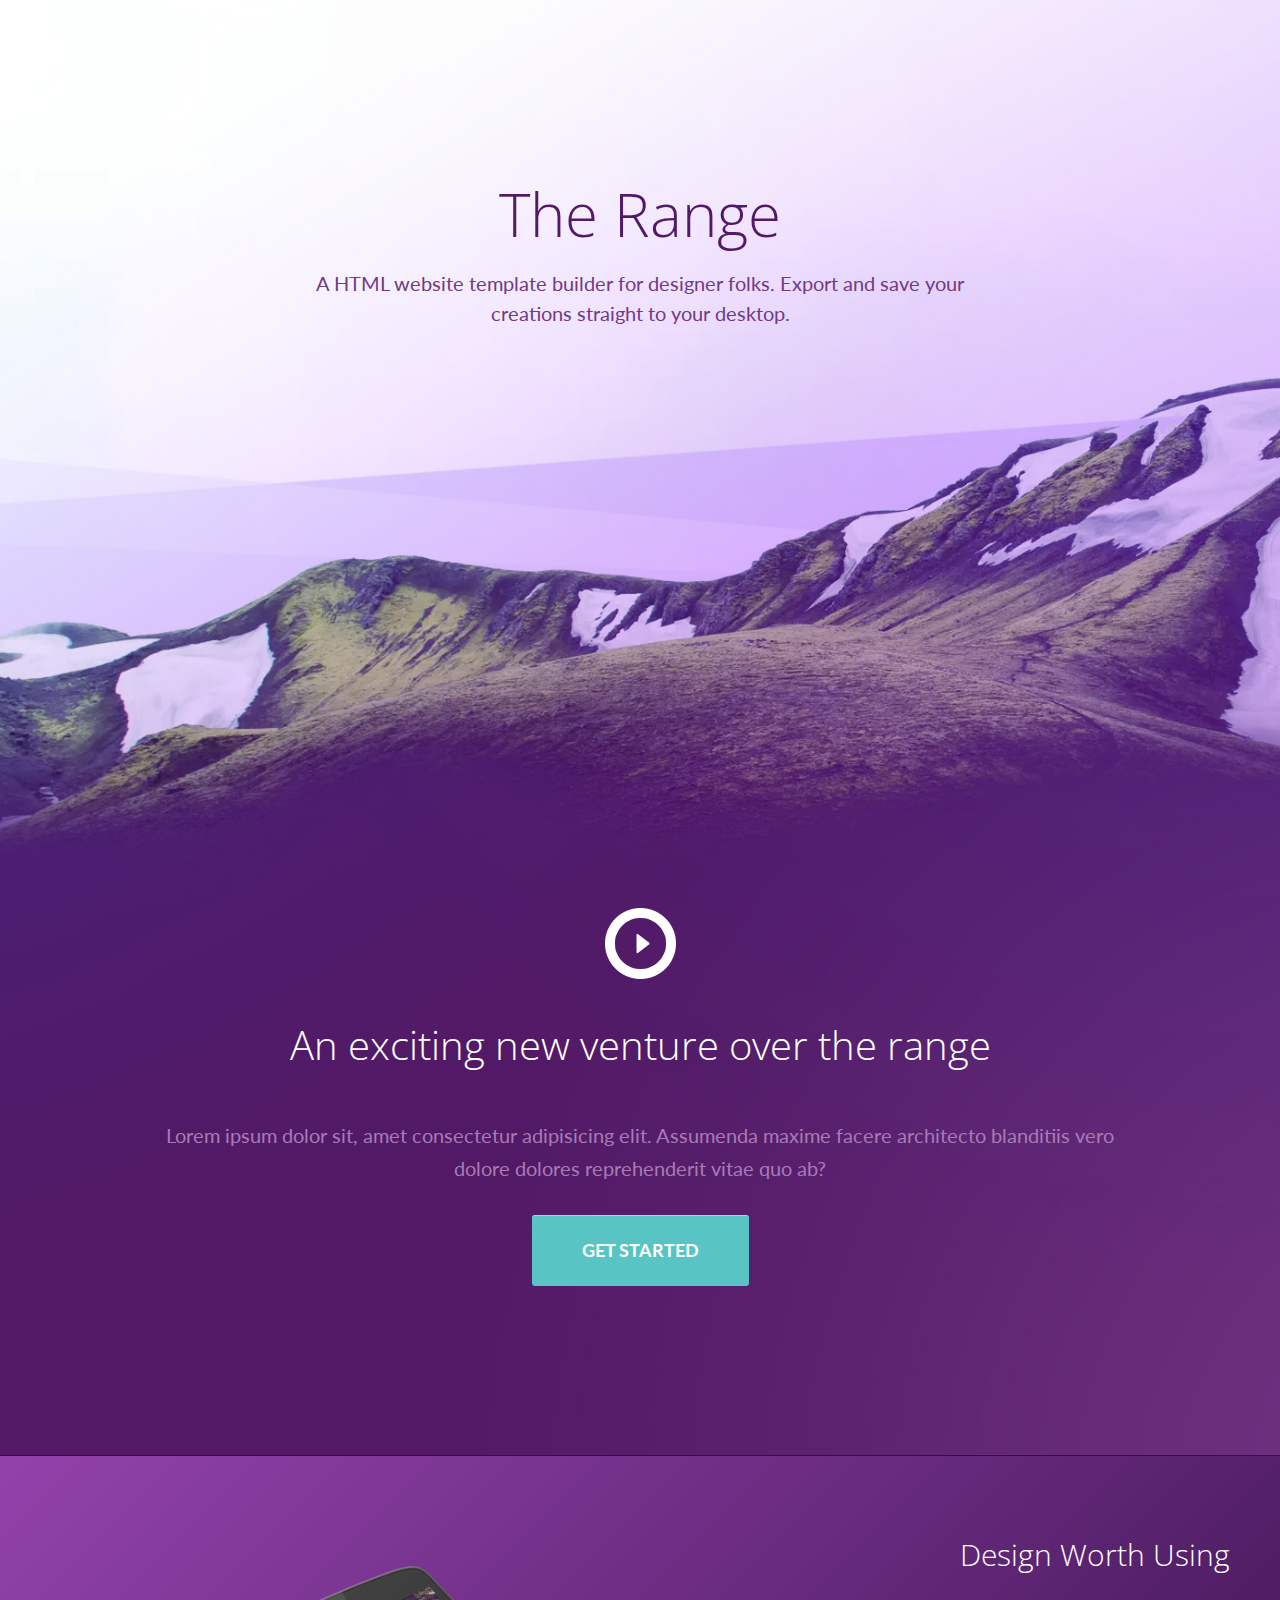
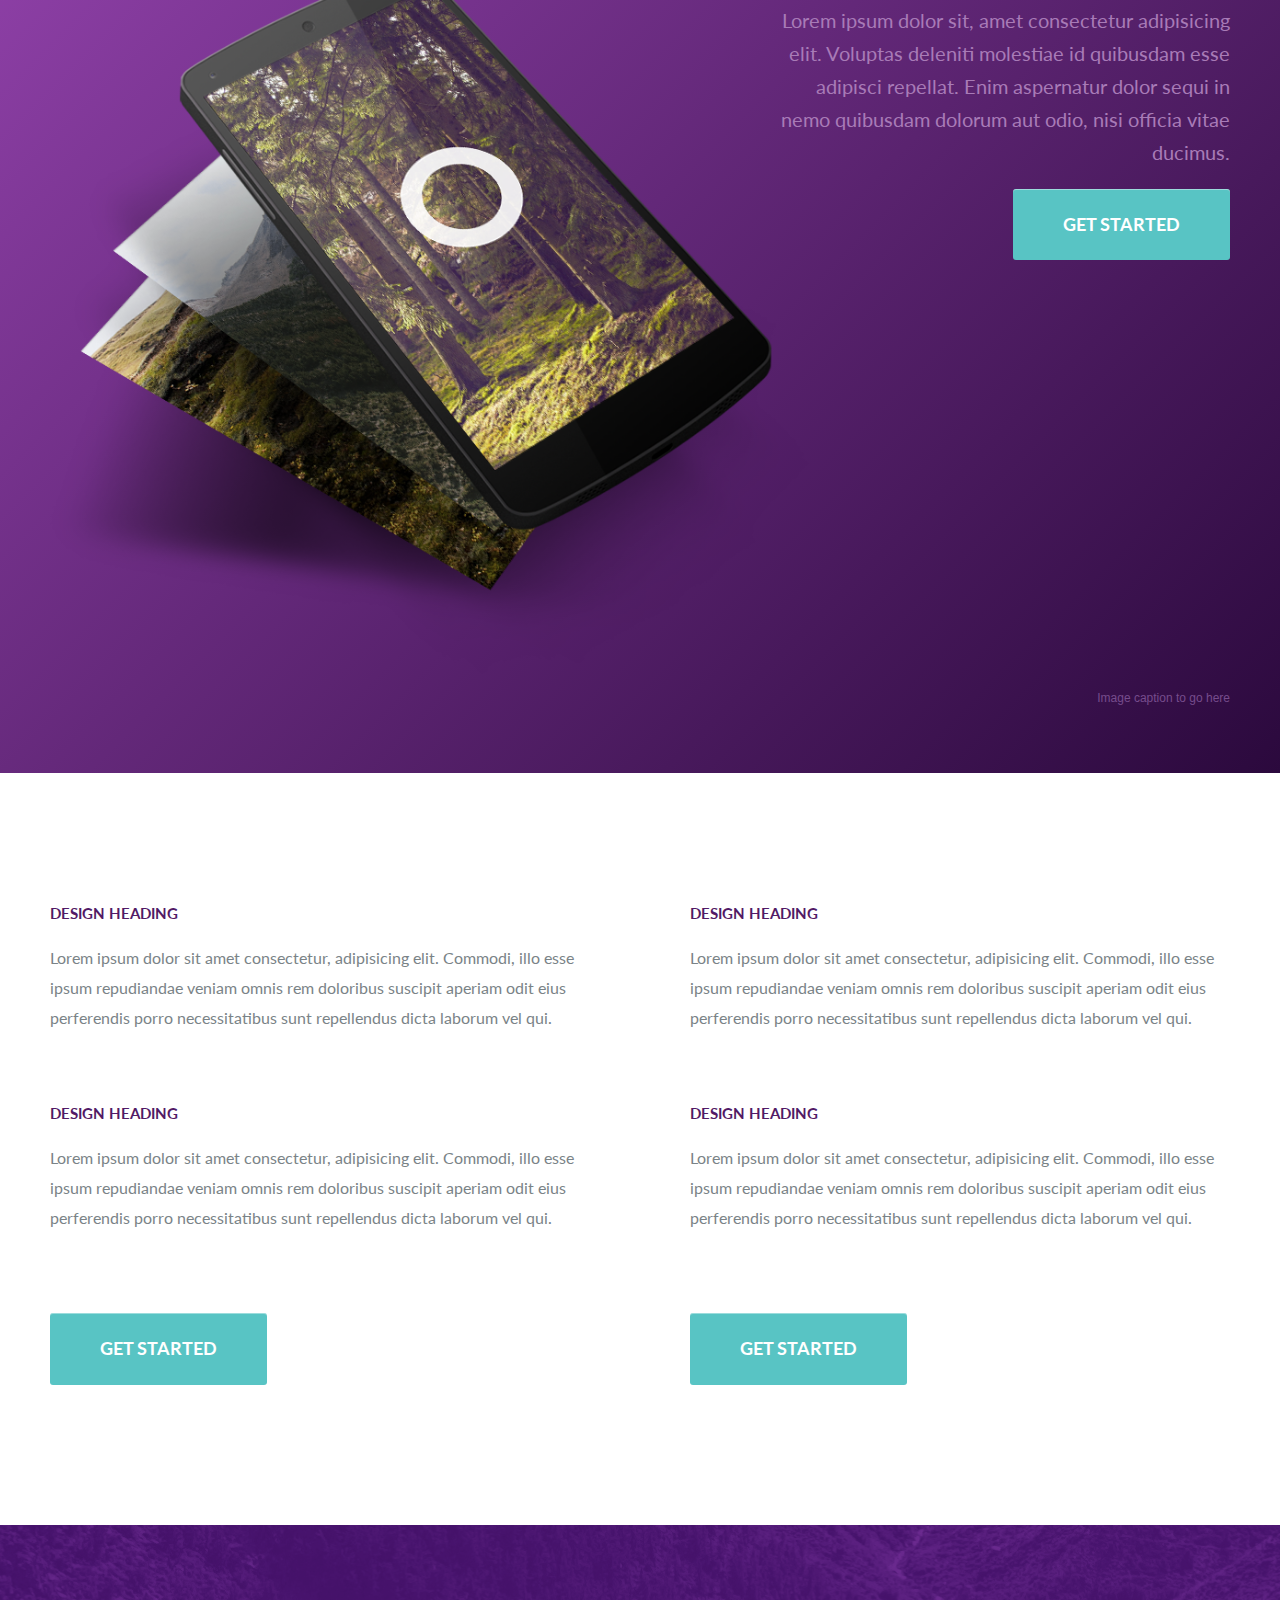
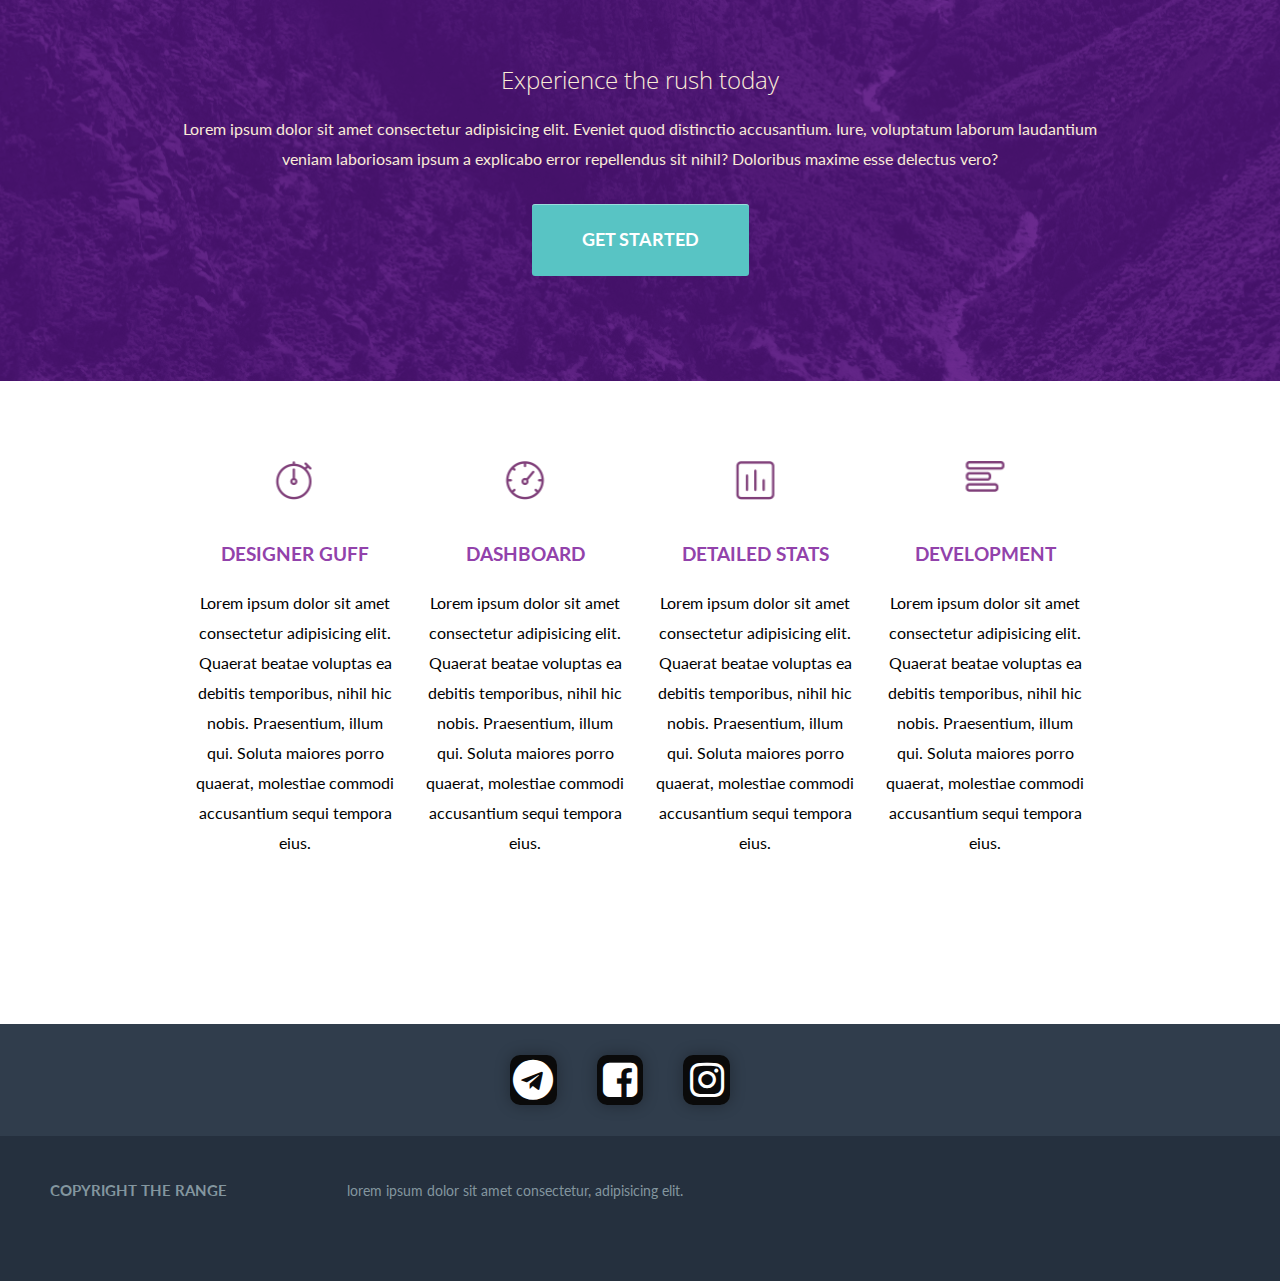
<file: index.html>
<!DOCTYPE html>
<html lang="en">
  <head>
    <meta charset="UTF-8" />
    <meta http-equiv="X-UA-Compatible" content="IE=edge" />
    <meta name="viewport" content="width=device-width, initial-scale=1.0" />
    <title>Document</title>
    <link rel="stylesheet" href="font-awesome/css/font-awesome.min.css" />
    <link rel="preconnect" href="https://fonts.gstatic.com" />
    <link
      href="https://fonts.googleapis.com/css2?family=Lato:wght@300&family=Open+Sans:wght@300&display=swap"
      rel="stylesheet"
    />
    <link rel="stylesheet" href="css/style.css" />
  </head>
  <body>
    <header class="header">
      <div class="container">
        <div class="header-top">
          <h1 class="header-title">The Range</h1>
          <p class="header-taglie">
            A HTML website template builder for designer folks. Export and save
            your creations straight to your desktop.
          </p>
        </div>
        <div class="header-bottom">
          <h2 class="header-subtitle">
            An exciting new venture over the range
          </h2>
          <p class="header-bottom-text">
            Lorem ipsum dolor sit, amet consectetur adipisicing elit. Assumenda
            maxime facere architecto blanditiis vero dolore dolores
            reprehenderit vitae quo ab?
          </p>
          <div class="header-bottom-btn">
            <a class="btn header-bottom-btn" href="#">GET STARTED</a>
          </div>
          <a class="header-src-to" href="#product">
            <img src="images/scr-to.png" alt="scroll-botton-icon" />
          </a>
        </div>
      </div>
    </header>

    <section class="product" id="product">
      <div class="container">
        <div class="product-inner">
          <div class="product-text">
            <h2 class="product-title">Design Worth Using</h2>
            <p class="product-description">
              Lorem ipsum dolor sit, amet consectetur adipisicing elit. Voluptas
              deleniti molestiae id quibusdam esse adipisci repellat. Enim
              aspernatur dolor sequi in nemo quibusdam dolorum aut odio, nisi
              officia vitae ducimus.
            </p>
            <a class="btn" href="#">GET STARTED</a>
          </div>
          <figure class="product-img-figure">
            <img class="product-img" src="images/product.png" alt="product" />
            <figcaption class="product-img-caption">
              Image caption to go here
            </figcaption>
          </figure>
        </div>
      </div>
    </section>

    <section class="features">
      <div class="container">
        <div class="features-inner">
          <div class="features-column">
            <div class="features-item">
              <h3 class="features-item-title">Design Heading</h3>
              <p class="features-description">
                Lorem ipsum dolor sit amet consectetur, adipisicing elit.
                Commodi, illo esse ipsum repudiandae veniam omnis rem doloribus
                suscipit aperiam odit eius perferendis porro necessitatibus sunt
                repellendus dicta laborum vel qui.
              </p>
            </div>
            <div class="features-item">
              <h3 class="features-item-title">Design Heading</h3>
              <p class="features-description">
                Lorem ipsum dolor sit amet consectetur, adipisicing elit.
                Commodi, illo esse ipsum repudiandae veniam omnis rem doloribus
                suscipit aperiam odit eius perferendis porro necessitatibus sunt
                repellendus dicta laborum vel qui.
              </p>
            </div>
            <a class="btn" href="#">GET STARTED</a>
          </div>
          <div class="features-column">
            <div class="features-item">
              <h3 class="features-item-title">Design Heading</h3>
              <p class="features-description">
                Lorem ipsum dolor sit amet consectetur, adipisicing elit.
                Commodi, illo esse ipsum repudiandae veniam omnis rem doloribus
                suscipit aperiam odit eius perferendis porro necessitatibus sunt
                repellendus dicta laborum vel qui.
              </p>
            </div>
            <div class="features-item">
              <h3 class="features-item-title">Design Heading</h3>
              <p class="features-description">
                Lorem ipsum dolor sit amet consectetur, adipisicing elit.
                Commodi, illo esse ipsum repudiandae veniam omnis rem doloribus
                suscipit aperiam odit eius perferendis porro necessitatibus sunt
                repellendus dicta laborum vel qui.
              </p>
            </div>
            <a class="btn" href="#">GET STARTED</a>
          </div>
        </div>
      </div>
    </section>

    <section class="description">
      <div class="container">
        <div class="description-inner">
          <h2 class="description-title">Experience the rush today</h2>
          <p class="description-text">
            Lorem ipsum dolor sit amet consectetur adipisicing elit. Eveniet
            quod distinctio accusantium. Iure, voluptatum laborum laudantium
            veniam laboriosam ipsum a explicabo error repellendus sit nihil?
            Doloribus maxime esse delectus vero?
          </p>
          <a class="btn" href="#">GET STARTED</a>
        </div>
      </div>
    </section>

    <section class="advantages">
      <div class="container">
        <ul class="advantages-list">
          <li class="advantages-item">
            <h3 class="advantages-item-title">Designer Guff</h3>
            <p class="advantages-text">
              Lorem ipsum dolor sit amet consectetur adipisicing elit. Quaerat
              beatae voluptas ea debitis temporibus, nihil hic nobis.
              Praesentium, illum qui. Soluta maiores porro quaerat, molestiae
              commodi accusantium sequi tempora eius.
            </p>
          </li>
          <li class="advantages-item advantages-item-dashboard">
            <h3 class="advantages-item-title">Dashboard</h3>
            <p class="advantages-text">
              Lorem ipsum dolor sit amet consectetur adipisicing elit. Quaerat
              beatae voluptas ea debitis temporibus, nihil hic nobis.
              Praesentium, illum qui. Soluta maiores porro quaerat, molestiae
              commodi accusantium sequi tempora eius.
            </p>
          </li>
          <li class="advantages-item advantages-item-stats">
            <h3 class="advantages-item-title">Detailed Stats</h3>
            <p class="advantages-text">
              Lorem ipsum dolor sit amet consectetur adipisicing elit. Quaerat
              beatae voluptas ea debitis temporibus, nihil hic nobis.
              Praesentium, illum qui. Soluta maiores porro quaerat, molestiae
              commodi accusantium sequi tempora eius.
            </p>
          </li>
          <li class="advantages-item advantages-item-development">
            <h3 class="advantages-item-title">Development</h3>
            <p class="advantages-text">
              Lorem ipsum dolor sit amet consectetur adipisicing elit. Quaerat
              beatae voluptas ea debitis temporibus, nihil hic nobis.
              Praesentium, illum qui. Soluta maiores porro quaerat, molestiae
              commodi accusantium sequi tempora eius.
            </p>
          </li>
        </ul>
      </div>
    </section>

    <footer class="footer">
      <div class="footer-top">
        <div class="navigation">
          <ul class="social-list">
            <li class="nav-item">
              <a href="#" class="nav-link"
                ><i class="fa fa-telegram" aria-hidden="true"></i
              ></a>
            </li>
            <li class="nav-item">
              <a href="#" class="nav-link"
                ><i class="fa fa-facebook-square" aria-hidden="true"></i
              ></a>
            </li>
            <li class="nav-item">
              <a href="#" class="nav-link"
                ><i class="fa fa-instagram" aria-hidden="true"></i
              ></a>
            </li>
          </ul>
        </div>
      </div>
      <div class="footer-bottom">
        <div class="container">
         <p class="footer-text"> 
          <span class="footer-copyright">Copyright The Range</span>lorem ipsum dolor sit amet consectetur, adipisicing elit.</p>
        </div>
      </div>
    </footer>
  </body>
</html>
</file>
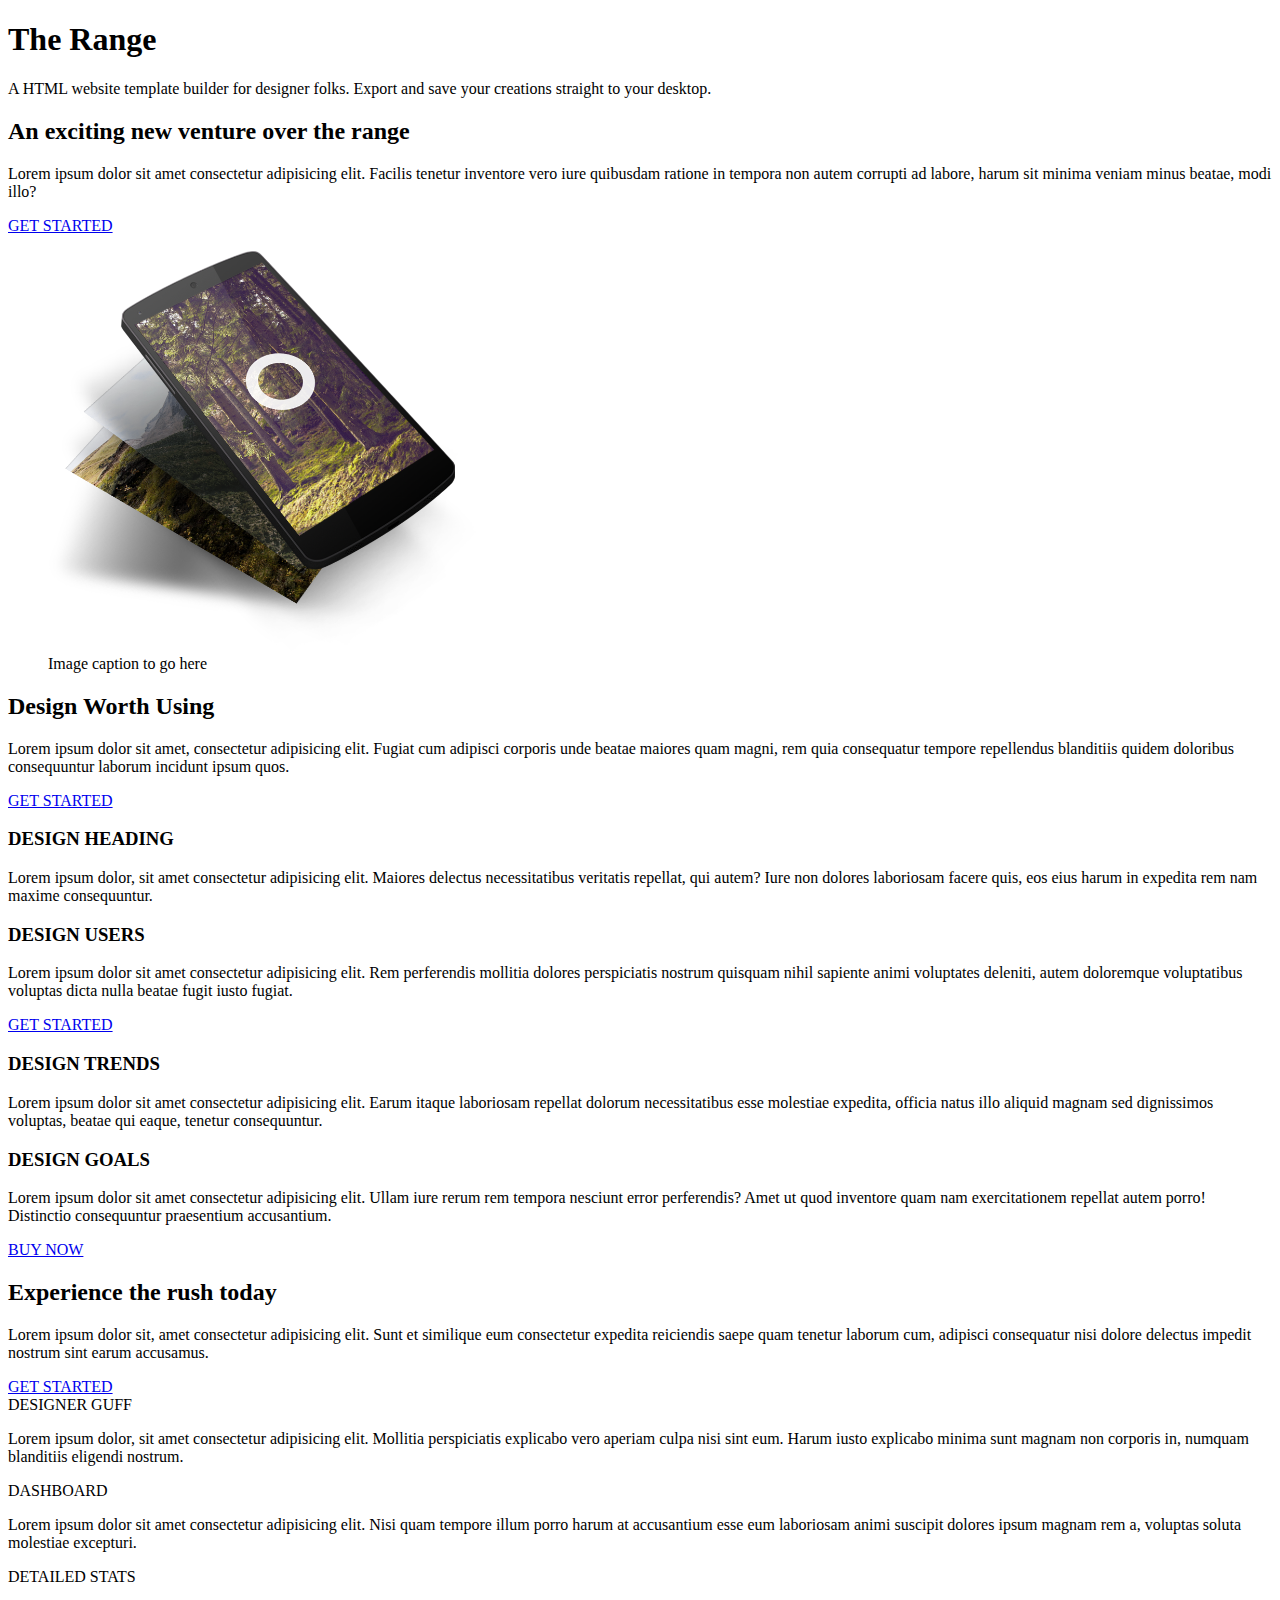
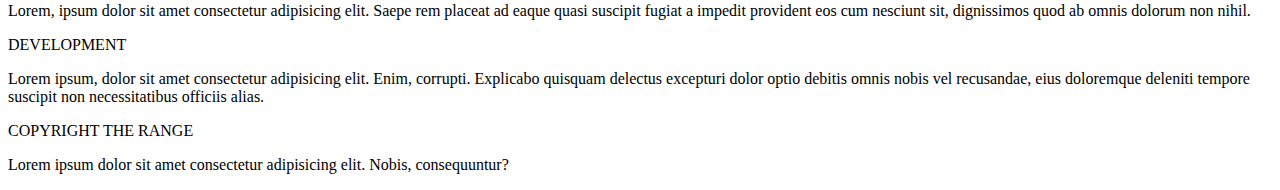
<file: The-Range/index.html>
<!DOCTYPE html>
<html lang="en">
  <head>
    <meta charset="UTF-8" />
    <meta http-equiv="X-UA-Compatible" content="IE=edge" />
    <meta name="viewport" content="width=device-width, initial-scale=1.0" />
    <title>Document</title>
  </head>
  <body>
    <header>
      <div>
        <h1>The Range</h1>
        <p>
          A HTML website template builder for designer folks. Export and save
          your creations straight to your desktop.
        </p>
      </div>
      <div>
        <h2>An exciting new venture over the range</h2>
        <p>
          Lorem ipsum dolor sit amet consectetur adipisicing elit. Facilis
          tenetur inventore vero iure quibusdam ratione in tempora non autem
          corrupti ad labore, harum sit minima veniam minus beatae, modi illo?
        </p>
        <a href="#">GET STARTED</a>
      </div>
    </header>

    <section>
      <figure>
        <img src="images/phone.png" alt="phone" height="400" />
        <figcaption>Image caption to go here</figcaption>
      </figure>
      <div>
        <h2>Design Worth Using</h2>
        <p>
          Lorem ipsum dolor sit amet, consectetur adipisicing elit. Fugiat cum
          adipisci corporis unde beatae maiores quam magni, rem quia consequatur
          tempore repellendus blanditiis quidem doloribus consequuntur laborum
          incidunt ipsum quos.
        </p>
        <a href="#">GET STARTED</a>
      </div>
    </section>

    <section>
      <div>
        <div>
          <h3>DESIGN HEADING</h3>
          <p>
            Lorem ipsum dolor, sit amet consectetur adipisicing elit. Maiores
            delectus necessitatibus veritatis repellat, qui autem? Iure non
            dolores laboriosam facere quis, eos eius harum in expedita rem nam
            maxime consequuntur.
          </p>
        </div>
        <div>
          <h3>DESIGN USERS</h3>
          <p>
            Lorem ipsum dolor sit amet consectetur adipisicing elit. Rem
            perferendis mollitia dolores perspiciatis nostrum quisquam nihil
            sapiente animi voluptates deleniti, autem doloremque voluptatibus
            voluptas dicta nulla beatae fugit iusto fugiat.
          </p>
        </div>
        <a href="#">GET STARTED</a>
      </div>
    </section>

    <section>
      <div>
        <div>
          <h3>DESIGN TRENDS</h3>
          <p>
            Lorem ipsum dolor sit amet consectetur adipisicing elit. Earum
            itaque laboriosam repellat dolorum necessitatibus esse molestiae
            expedita, officia natus illo aliquid magnam sed dignissimos
            voluptas, beatae qui eaque, tenetur consequuntur.
          </p>
        </div>
      </div>
      <div>
        <div>
          <h3>DESIGN GOALS</h3>
          <p>
            Lorem ipsum dolor sit amet consectetur adipisicing elit. Ullam iure
            rerum rem tempora nesciunt error perferendis? Amet ut quod inventore
            quam nam exercitationem repellat autem porro! Distinctio
            consequuntur praesentium accusantium.
          </p>
        </div>
        <a href="#">BUY NOW</a>
      </div>
    </section>

    <section>
      <div>
        <div>
          <h2>Experience the rush today</h2>
          <p>
            Lorem ipsum dolor sit, amet consectetur adipisicing elit. Sunt et
            similique eum consectetur expedita reiciendis saepe quam tenetur
            laborum cum, adipisci consequatur nisi dolore delectus impedit
            nostrum sint earum accusamus.
          </p>
        </div>
        <a href="#">GET STARTED</a>
      </div>
    </section>

    <section>
      <div>
        <div>DESIGNER GUFF</div>
        <p>
          Lorem ipsum dolor, sit amet consectetur adipisicing elit. Mollitia
          perspiciatis explicabo vero aperiam culpa nisi sint eum. Harum iusto
          explicabo minima sunt magnam non corporis in, numquam blanditiis
          eligendi nostrum.
        </p>
        <div>DASHBOARD</div>
        <p>
          Lorem ipsum dolor sit amet consectetur adipisicing elit. Nisi quam
          tempore illum porro harum at accusantium esse eum laboriosam animi
          suscipit dolores ipsum magnam rem a, voluptas soluta molestiae
          excepturi.
        </p>
        <div>DETAILED STATS</div>
        <p>
          Lorem, ipsum dolor sit amet consectetur adipisicing elit. Saepe rem
          placeat ad eaque quasi suscipit fugiat a impedit provident eos cum
          nesciunt sit, dignissimos quod ab omnis dolorum non nihil.
        </p>
        <div>DEVELOPMENT</div>
        <p>
          Lorem ipsum, dolor sit amet consectetur adipisicing elit. Enim,
          corrupti. Explicabo quisquam delectus excepturi dolor optio debitis
          omnis nobis vel recusandae, eius doloremque deleniti tempore suscipit
          non necessitatibus officiis alias.
        </p>
      </div>
    </section>

    <footer>
      <section>
        <div>
          
        </div>

        <div>
          <div>
            <p>COPYRIGHT THE RANGE</p>
          </div>
          <div>
            <p>
              Lorem ipsum dolor sit amet consectetur adipisicing elit. Nobis,
              consequuntur?
            </p>
          </div>
        </div>
      </section>
    </footer>
  </body>
</html>
</file>
<file: css/style.css>
* {
  -webkit-box-sizing: border-box;
  box-sizing: border-box;
}
body {
  margin: 0;
  padding: 0;
  font-family: lato, sans-serif;
  font-weight: 400;
  font-size: 16px;
  line-height: 30px;
}
h1,
h2 {
  font-family: "Open Sans", sans-serif;
  font-weight: 300;
}
.container {
  width: 1180px;
  margin: 0 auto;
}
.btn {
  display: inline-block;
  padding-top: 25px;
  padding-bottom: 25px;
  padding-left: 50px;
  padding-right: 50px;
  font-size: 18px;
  font-weight: 700;
  color: #fff;
  text-transform: uppercase;
  line-height: 1.177;
  text-decoration: none;
  border-radius: 3px;
  background-color: #58c4c4;
  -webkit-box-shadow: inset 0 1px 0 0 rgba(255, 255, 255, 0.41);
  box-shadow: inset 0 1px 0 0 rgba(255, 255, 255, 0.41);
}
.btn:hover {
  background-color: #3b8080;
}
.header {
  min-height: 1455px;
  text-align: center;
  background-image: url(../images/header-bg.jpg);
  background-position: center center;
  background-size: cover;
  background-repeat: no-repeat;
}
.header-top {
  width: 700px;
  margin: 0 auto;
  margin-bottom: 580px;
  padding-top: 190px;
}
.header-title {
  margin: 0;
  margin-bottom: 30px;
  font-size: 60px;
  font-family: "Open Sans", sans-serif;
  color: #521a66;
  line-height: 0.8;
}
.header-taglie {
  font-size: 20px;
  color: #713a84;
  line-height: 1.5;
}
.header-bottom {
  display: -webkit-box;
  display: -ms-flexbox;
  display: flex;
  -webkit-box-orient: vertical;
  -webkit-box-direction: normal;
  -ms-flex-direction: column;
  flex-direction: column;
  -webkit-box-pack: center;
  -ms-flex-pack: center;
  justify-content: center;
  width: 980px;
  margin: 0 auto;
}
.header-src-to {
  -webkit-box-ordinal-group: 0;
  -ms-flex-order: -1;
  order: -1;
}
.header-subtitle {
  margin-bottom: 30px;
  font-size: 40px;
  color: #fff;
  line-height: 1.2;
}
.header-bottom-text {
  margin-bottom: 30px;
  font-size: 20px;
  color: #a87bb7;
  line-height: 1.65;
}
.product {
  padding-top: 110px;
  padding-bottom: 90px;
  background-image: -o-linear-gradient(315deg, #9242ab, #2b093d);
  background-image: linear-gradient(135deg, #9242ab, #2b093d);
  border-top: 1px solid #360e47;
}
.product-inner {
  position: relative;
}
.product-img-figure {
  width: 760px;
  margin: 0;
}
.product-img {
  width: 100%;
}
.product-img-caption {
  position: absolute;
  right: 0;
  font-size: 12px;
  font-family: Arial, sans-serif;
  color: #764c8c;
}
.product-text {
  position: absolute;
  right: 0;
  width: 460px;
  text-align: right;
  top: -60px;
}
.product-title {
  font-size: 30px;
  color: #fff;
  line-height: 1.6;
}
.product-description {
  font-size: 20px;
  font-family: Lato;
  color: #a87bb7;
  line-height: 1.65;
}
.features {
  padding: 140px 0;
}
.features-inner {
  display: -webkit-box;
  display: -ms-flexbox;
  display: flex;
  -webkit-box-pack: justify;
  -ms-flex-pack: justify;
  justify-content: space-between;
}
.features-column {
  width: 540px;
}
.features-item {
  margin-bottom: 80px;
}
.features-item-title {
  margin: 0 0 30px 0;
  font-size: 15px;
  font-family: lato, sans-serif;
  color: #521a66;
  font-weight: 700;
  text-transform: uppercase;
  line-height: 0.001;
}
.features-description {
  font-size: 16px;
  color: #7a8387;
  line-height: 1.875;
}
.description {
  background-image: url("../images/Layer\ 12.png");
  background-color: #764c8c;
  min-height: 450px;
  background-size: cover;
  background-repeat: no-repeat;
  background-position: top 10% center;
  background-blend-mode: overlay;
}
.description-inner {
  padding-top: 120px;
  padding-bottom: 105px;
  text-align: center;
}
.description-text {
  width: 940px;
  margin: 0 auto;
  margin-bottom: 30px;
  color: #faebd7;
}
.description-title {
  color: #faebd7;
}
.advantages {
  background-color: #fff;
  padding-top: 70px;
  padding-bottom: 135px;
}
.advantages-list {
  margin: 0;
  padding: 0;
  list-style: none;
  display: -webkit-box;
  display: -ms-flexbox;
  display: flex;
  -webkit-box-pack: center;
  -ms-flex-pack: center;
  justify-content: center;
  text-align: center;
}
.advantages-item {
  position: relative;
  width: 210px;
  margin: 10px;
  padding: 60px 5px 5px 5px;
}
.advantages-item-title {
  color: #9242ab;
  text-transform: uppercase;
  font-weight: bolder;
}
.advantages-item::before {
  content: "";
  position: absolute;
  left: 50%;
  top: 0;
  -webkit-transform: translateX(-50%);
  -ms-transform: translateX(-50%);
  transform: translateX(-50%);
  width: 39px;
  height: 39px;
  background-image: url(/images/Timer.png);
  background-size: contain;
  background-repeat: no-repeat;
}
.advantages-item-dashboard::before {
  background-image: url(/images/Dashboard.png);
}
.advantages-item-stats::before {
  background-image: url(/images/Stats.png);
}
.advantages-item-development::before {
  background-image: url(/images/Menu.png);
}
.footer-top {
  padding: 15px 0;
  background-color: #303d4c;
}
.footer-bottom {
  padding-top: 40px;
  padding-bottom: 75px;
  color: #83969f;
  background-color: #25303e;
}
.footer-text {
  margin: 0;
  font-size: 14px;
  font-family: Lato;
  color: #83969f;
  line-height: 2.143;
}
.footer-copyright {
  margin-right: 120px;
  font-size: 15px;
  font-family: Lato, sans-serif;
  color: #83969f;
  font-weight: 700;
  text-transform: uppercase;
  line-height: 0.001;
}
.navigation {
  display: -webkit-box;
  display: -ms-flexbox;
  display: flex;
  -webkit-box-pack: center;
  -ms-flex-pack: center;
  justify-content: center;
  -webkit-box-align: center;
  -ms-flex-align: center;
  align-items: center;
  margin: 0;
  padding: 0;
  margin-right: 80px;
}
.social-list {
  width: 300px;
  display: -webkit-box;
  display: -ms-flexbox;
  display: flex;
  -webkit-box-pack: center;
  -ms-flex-pack: center;
  justify-content: center;
  list-style: none;
}
.nav-item {
  display: -webkit-box;
  display: -ms-flexbox;
  display: flex;
  -webkit-box-pack: center;
  -ms-flex-pack: center;
  justify-content: center;
  -webkit-box-align: center;
  -ms-flex-align: center;
  align-items: center;
  margin: 0 20px;
  width: 50px;
  height: 50px;
  background: -o-linear-gradient(135deg, #fff 70%, #0a0a0a 30%);
  background: linear-gradient(-45deg, #fff 70%, #0a0a0a 30%);
  background-size: 700%;
  border-radius: 10px;
  -webkit-box-shadow: 0 0 15px rgba(0, 0, 0, 0.3);
  box-shadow: 0 0 15px rgba(0, 0, 0, 0.3);
  -webkit-transition: 0.5s;
  -o-transition: 0.5s;
  transition: 0.5s;
}
.nav-link {
  color: #fff;
  text-decoration: none;
  font-size: 40px;
  -webkit-transition: 0.5s;
  -o-transition: 0.5s;
  transition: 0.5s;
}
.nav-item:hover {
  background-position: center;
}
.nav-link:hover {
  color: #050505;
}
</file>
